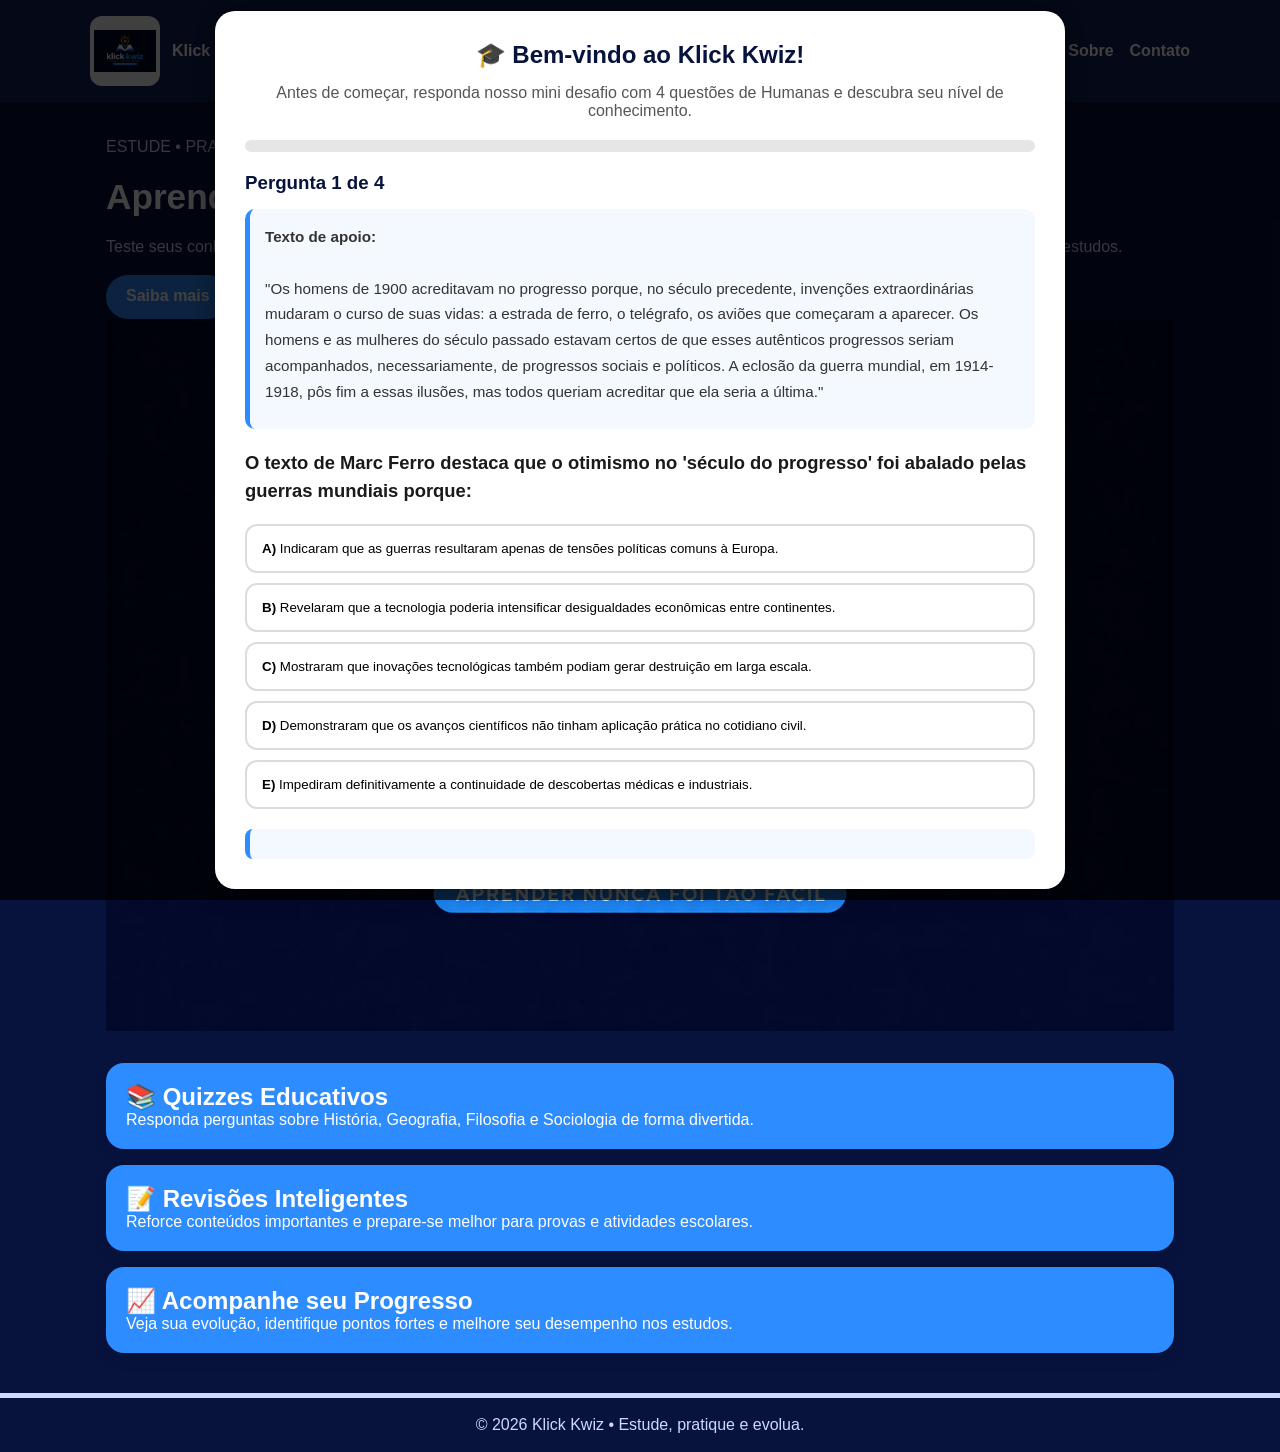
<file: index.html>
<!DOCTYPE html>
<html lang="pt-BR">
<head>
    <meta charset="UTF-8">
    <meta name="viewport" content="width=device-width, initial-scale=1.0">
    <title>Klick Kwiz | Plataforma de Estudos</title>
    <link rel="stylesheet" href="style.css">
</head>
<body>

    <header class="site-header">
        <div class="header-wrap">
            <a class="brand" href="index.html">
                <img src="imagens/logo-klickkwiz.jpg" alt="Klick Kwiz" class="logo">

                <div>
                    <strong>Klick Kwiz</strong>
                    <span>Plataforma de Estudos</span>
                </div>
            </a>

            <nav class="main-nav">
                <a href="index.html">Início</a>
                <a href="sobre.html">Sobre</a>
                <a href="mailto:klickkwiz@gmail.com">Contato</a>
            </nav>
        </div>
    </header>

    <main>

        <section class="hero">

            <div class="hero-copy">
                <p class="eyebrow">ESTUDE • PRATIQUE • EVOLUA</p>

                <h1>
                    Aprender nunca foi tão fácil com o Klick Kwiz
                </h1>

                <p>
                    Teste seus conhecimentos em Humanas através de quizzes
                    interativos, revise conteúdos importantes e acompanhe
                    sua evolução nos estudos.
                </p>

                <div class="hero-actions">
                    <a href="sobre.html" class="button primary">
                        Saiba mais
                    </a>

                    <a href="mailto:klickkwiz@gmail.com" class="button secondary">
                        Fale conosco
                    </a>
                </div>
            </div>

            <div class="hero-image">
                <img src="imagens/logo-klickkwiz.jpg" alt="Logo Klick Kwiz">
            </div>

        </section>

        <section class="features">

            <article class="feature-card">
                <h2>📚 Quizzes Educativos</h2>
                <p>
                    Responda perguntas sobre História, Geografia,
                    Filosofia e Sociologia de forma divertida.
                </p>
            </article>

            <article class="feature-card">
                <h2>📝 Revisões Inteligentes</h2>
                <p>
                    Reforce conteúdos importantes e prepare-se melhor
                    para provas e atividades escolares.
                </p>
            </article>

            <article class="feature-card">
                <h2>📈 Acompanhe seu Progresso</h2>
                <p>
                    Veja sua evolução, identifique pontos fortes e
                    melhore seu desempenho nos estudos.
                </p>
            </article>

        </section>

    </main>
        <!-- =====================================================
     MODAL DO QUIZ DE PRIMEIRO ACESSO
     ===================================================== -->

<div id="quizModal" class="quiz-modal">

    <div class="quiz-container" id="quizConteudo">

        <h2>🎓 Bem-vindo ao Klick Kwiz!</h2>

        <p class="quiz-intro">
            Antes de começar, responda nosso mini desafio
            com 4 questões de Humanas e descubra seu nível
            de conhecimento.
        </p>

        <!-- Barra de progresso -->
        <div class="barra-progresso">
            <div id="barra" class="barra"></div>
        </div>

        <!-- Número da pergunta -->
        <h3 id="numeroPergunta">
            Pergunta 1 de 4
        </h3>
        
        <!--textoApoio-->
        <div id="textoApoio" class="texto-apoio"></div>
        
        <!-- Texto da pergunta -->
        <div id="textoPergunta" class="texto-pergunta">
        </div>

        <!-- Alternativas -->
        <div id="alternativas" class="alternativas">
        </div>

        <!-- Feedback -->
        <div id="feedback" class="feedback">
        </div>

        <!-- Explicação -->
        <div id="explicacao" class="explicacao">
        </div>

        <!-- Botão próxima -->
        <button
            id="proximo"
            class="botao-proximo"
            onclick="proximaPergunta()"
            style="display:none;">

            Próxima Pergunta

        </button>

    </div>

</div>

<!-- =====================================================
     JAVASCRIPT DO QUIZ
     ===================================================== -->

<script src="Js/quiz.js"></script>

</body>
    <footer class="site-footer">
        <p>© 2026 Klick Kwiz • Estude, pratique e evolua.</p>
    </footer>

</body>
</html>
</file>
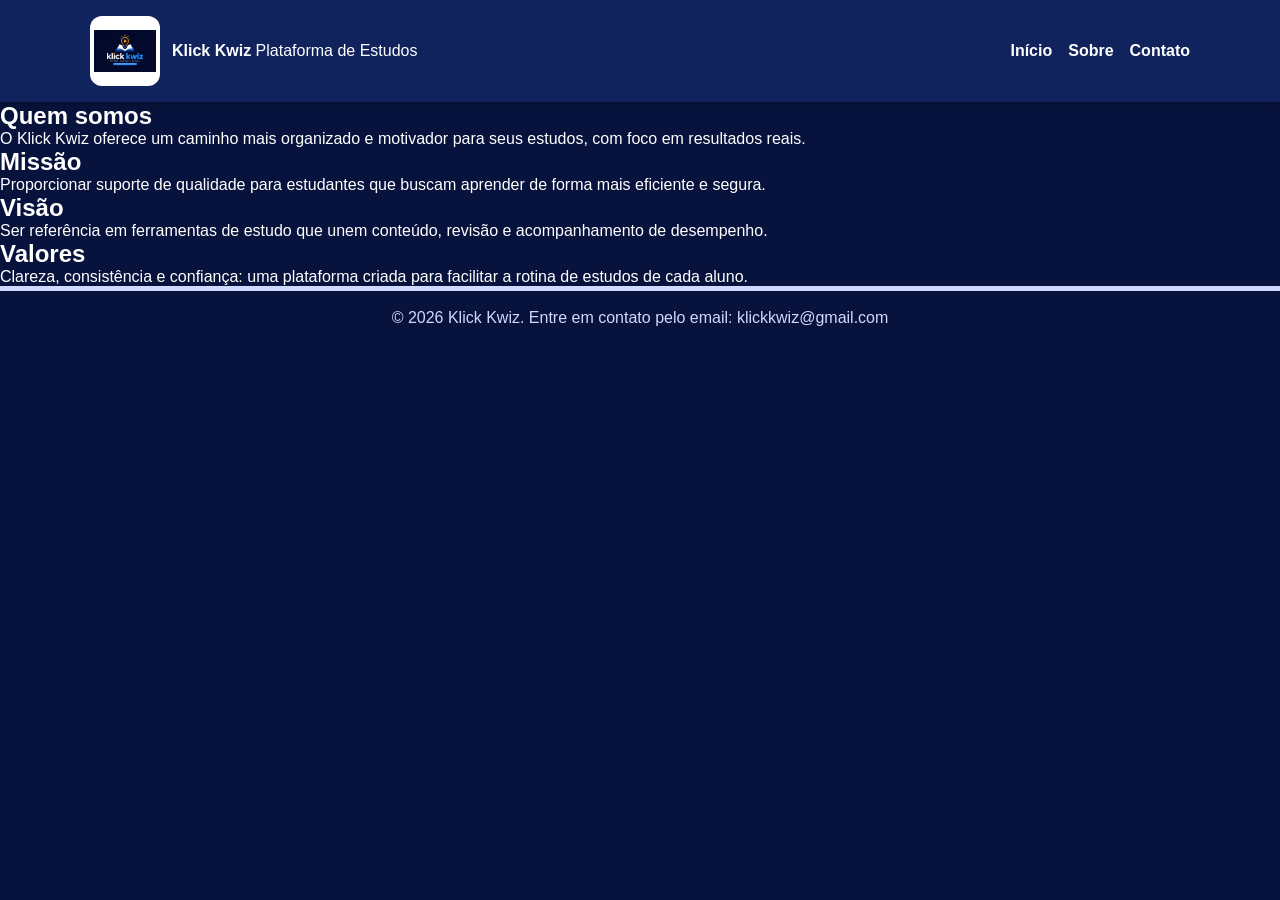
<file: sobre.html>
<!DOCTYPE html>
<html lang="pt-BR">
<head>
    <meta charset="UTF-8">
    <meta name="viewport" content="width=device-width, initial-scale=1.0">
    <title>Sobre | Klick Kwiz</title>
    <link rel="stylesheet" href="style.css">
</head>
<body>
    <header class="site-header">
        <div class="header-wrap">
            <a class="brand" href="index.html">
                <img src="imagens/logo-klickkwiz.jpg" alt="Klick Kwiz" class="logo">
                <div>
                    <strong>Klick Kwiz</strong>
                    <span>Plataforma de Estudos</span>
                </div>
            </a>
            <nav class="main-nav">
                <a href="index.html">Início</a>
                <a href="sobre.html">Sobre</a>
                <a href="mailto:klickkwiz@gmail.com">Contato</a>
            </nav>
        </div>
    </header>

    <main class="page-about">
        <section class="about-hero">
            <h1>Quem somos</h1>
            <p>O Klick Kwiz oferece um caminho mais organizado e motivador para seus estudos, com foco em resultados reais.</p>
        </section>

        <section class="about-content">
            <div class="about-card">
                <h2>Missão</h2>
                <p>Proporcionar suporte de qualidade para estudantes que buscam aprender de forma mais eficiente e segura.</p>
            </div>
            <div class="about-card">
                <h2>Visão</h2>
                <p>Ser referência em ferramentas de estudo que unem conteúdo, revisão e acompanhamento de desempenho.</p>
            </div>
            <div class="about-card">
                <h2>Valores</h2>
                <p>Clareza, consistência e confiança: uma plataforma criada para facilitar a rotina de estudos de cada aluno.</p>
            </div>
        </section>
    </main>

    <footer class="site-footer">
        <p>© 2026 Klick Kwiz. Entre em contato pelo email: klickkwiz@gmail.com</p>
    </footer>
</body>
</html>
</file>
<file: style.css>
﻿/* Cores do site: aqui você define as cores que serão usadas em todo o site */
:root {
    --bg: #07133d;
    --text: #ffffff;
    --primary: #2d8cff;
    --secondary: #ff9f1c;
    --surface: #10235c;
    --muted: #cfd8ff;
}

/* O * significa que a regra vale para todos os elementos da página. Aqui tiramos as margens e o espaçamento padrão do navegador. */
* {
    box-sizing: border-box;
    margin: 0;
    padding: 0;
}

/* Configuração geral do corpo da página: fonte, cor e fundo. */
body {
    font-family: Arial, sans-serif;
    background-color: var(--bg);
    color: var(--text);
}

/* Faz com que as imagens nunca fiquem maiores que a área disponível. */
img {
    max-width: 100%;
    display: block;
}

/* Links sem sublinhado e com a mesma cor do texto, para ficar mais limpo. */
a {
    color: inherit;
    text-decoration: none;
}

/* Cabeçalho do site: fundo branco e sombra leve para separar do conteúdo. */
.site-header {
    background-color: var(--surface);
    padding: 16px;
    box-shadow: 0 2px 10px rgba(0,0,0,0.25);
}

/* Organiza o conteúdo do cabeçalho em linha, com espaçamento. */
.header-wrap {
    max-width: 1100px;
    margin: 0 auto;
    display: flex;
    justify-content: space-between;
    align-items: center;
    gap: 16px;
    flex-wrap: wrap;
}

/* Marca do site com logo e nome. */
.brand {
    display: flex;
    align-items: center;
    gap: 12px;
}

/* Tamanho e estilo da imagem do logo. */
.brand .logo {
    width: 70px;
    height: 70px;
    border-radius: 12px;
    object-fit: contain;
    background: white;
    padding: 4px;
}

/* Navegação do menu principal. */
.main-nav {
    display: flex;
    gap: 16px;
    flex-wrap: wrap;
}

/* Cada link do menu fica mais forte para ser fácil de ver. */
.main-nav a {
    font-weight: 600;
}

/* Espaço principal da página, com título e descrição. */
.hero {
    max-width: 1100px;
    margin: 32px auto;
    padding: 0 16px;
}

/* Espaço entre os itens do bloco principal. */
.hero-copy {
    display: flex;
    flex-direction: column;
    gap: 16px;
}

/* Título grande da página. */
.hero h1 {
    font-size: 2.2rem;
    line-height: 1.2;
}

/* Texto explicativo mais claro e fácil de ler. */
.hero-copy p {
    color: var(--muted);
    line-height: 1.6;
}

/* Botões na mesma linha, com espaço entre eles. */
.hero-actions {
    display: flex;
    gap: 12px;
    flex-wrap: wrap;
}

/* Estilo básico para todos os botões. */
.button {
    display: inline-block;
    padding: 12px 20px;
    border-radius: 999px;
    font-weight: 700;
}

/* Botão principal com cor de destaque. */
.primary {
    background-color: var(--primary);
    color: white;
}

/* Botão secundário com borda simples. */
.secondary {
    background-color:var(--primary);
    color: var(--text);
    border: 1px solid #d1d1d1;
}

/* Seção de cartões de recurso, abaixo do cabeçalho. */
.features {
    max-width: 1100px;
    margin: 24px auto 40px;
    padding: 0 16px;
    display: grid;
    gap: 16px;
}

/* Cada cartão branco com borda redonda e sombra leve. */
.feature-card {
    background-color:var(--primary);
    padding: 20px;
    border-radius: 18px;
    box-shadow: 0 8px 16px rgba(0, 0, 0, 0.06);
    border: #f4f5f9;
}

/* Rodapé simples com fundo branco e texto centralizado. */
.site-footer {
    background-color: var(--bg);
    text-align: center;
    padding: 18px 16px;
    color: var(--muted);
    border-top: 5px solid; 
}

/* Ajuste para telas pequenas: deixa o conteúdo com mais espaço nas laterais. */
@media (max-width: 720px) {
    .header-wrap,
    .hero,
    .features {
        padding-left: 12px;
        padding-right: 12px;
    }
}
/* =====================================================
   MODAL DO QUIZ
===================================================== */

.quiz-modal {
    position: fixed;
    inset: 0;
    background: rgba(0, 0, 0, 0.75);

    display: flex;
    justify-content: center;
    align-items: center;

    z-index: 9999;

    padding: 20px;
}

.quiz-container {
    width: 100%;
    max-width: 850px;

    background: #ffffff;
    color: #1a1a1a;

    border-radius: 20px;

    padding: 30px;

    box-shadow: 0 0 30px rgba(0,0,0,.4);

    animation: aparecer 0.4s ease;
}

@keyframes aparecer {
    from {
        opacity: 0;
        transform: translateY(-20px);
    }

    to {
        opacity: 1;
        transform: translateY(0);
    }
}

.quiz-container h2 {
    text-align: center;
    margin-bottom: 15px;
    color: #07133d;
}

.quiz-intro {
    text-align: center;
    margin-bottom: 20px;
    color: #555;
}

/* =====================================================
   BARRA DE PROGRESSO
===================================================== */

.barra-progresso {
    width: 100%;
    height: 12px;

    background: #e6e6e6;

    border-radius: 999px;

    overflow: hidden;

    margin-bottom: 20px;
}

.barra {
    height: 100%;
    width: 25%;

    background: #2d8cff;

    transition: 0.4s;
}

/* =====================================================
   PERGUNTA
===================================================== */

#numeroPergunta {
    margin-bottom: 15px;
    color: #07133d;
}

.texto-pergunta {
    font-size: 1.15rem;
    font-weight: 600;

    margin-bottom: 20px;

    line-height: 1.5;
}

/* =====================================================
   ALTERNATIVAS
===================================================== */

.alternativas {
    display: flex;
    flex-direction: column;
    gap: 10px;
}

.alternativa {
    width: 100%;

    border: 2px solid #dcdcdc;

    background: white;

    padding: 15px;

    border-radius: 12px;

    cursor: pointer;

    text-align: left;

    transition: .25s;
}

.alternativa:hover {
    background: #f4f8ff;
    border-color: #2d8cff;
}

/* =====================================================
   ACERTO
===================================================== */

.alternativa.correta {
    background: #d4edda;
    border-color: #28a745;
    color: #155724;
    font-weight: bold;
}

/* =====================================================
   ERRO
===================================================== */

.alternativa.errada {
    background: #f8d7da;
    border-color: #dc3545;
    color: #721c24;
    font-weight: bold;
}

/* =====================================================
   FEEDBACK
===================================================== */

.feedback {
    margin-top: 20px;

    font-size: 1.1rem;
    font-weight: bold;

    text-align: center;
}

.feedback.acerto {
    color: #28a745;
}

.feedback.erro {
    color: #dc3545;
}

/* =====================================================
   EXPLICAÇÃO
===================================================== */

.explicacao {
    margin-top: 15px;

    padding: 15px;

    border-left: 5px solid #2d8cff;

    background: #f4f8ff;

    border-radius: 8px;

    line-height: 1.6;
}

/* =====================================================
   BOTÃO PRÓXIMA
===================================================== */

.botao-proximo {
    margin-top: 20px;

    background: #2d8cff;
    color: white;

    border: none;

    padding: 14px 24px;

    border-radius: 999px;

    font-weight: bold;

    cursor: pointer;

    transition: .25s;
}

.botao-proximo:hover {
    transform: scale(1.05);
}

/* =====================================================
   TELA FINAL
===================================================== */

.resultado-final {
    text-align: center;
}

.resultado-final h2 {
    margin-bottom: 15px;
}

.resultado-final p {
    margin: 10px 0;
}

/* =====================================================
   RESPONSIVO
===================================================== */

@media (max-width: 768px) {

    .quiz-container {
        padding: 20px;
        max-height: 90vh;
        overflow-y: auto;
    }

    .texto-pergunta {
        font-size: 1rem;
    }

    .alternativa {
        font-size: .95rem;
    }
}
.texto-apoio{
    background:#f4f8ff;
    border-left:5px solid #2d8cff;

    padding:15px;

    margin-bottom:20px;

    border-radius:10px;

    font-size:0.95rem;

    line-height:1.7;

    color:#333;

    max-height:220px;
    overflow-y:auto;
}
</file>
